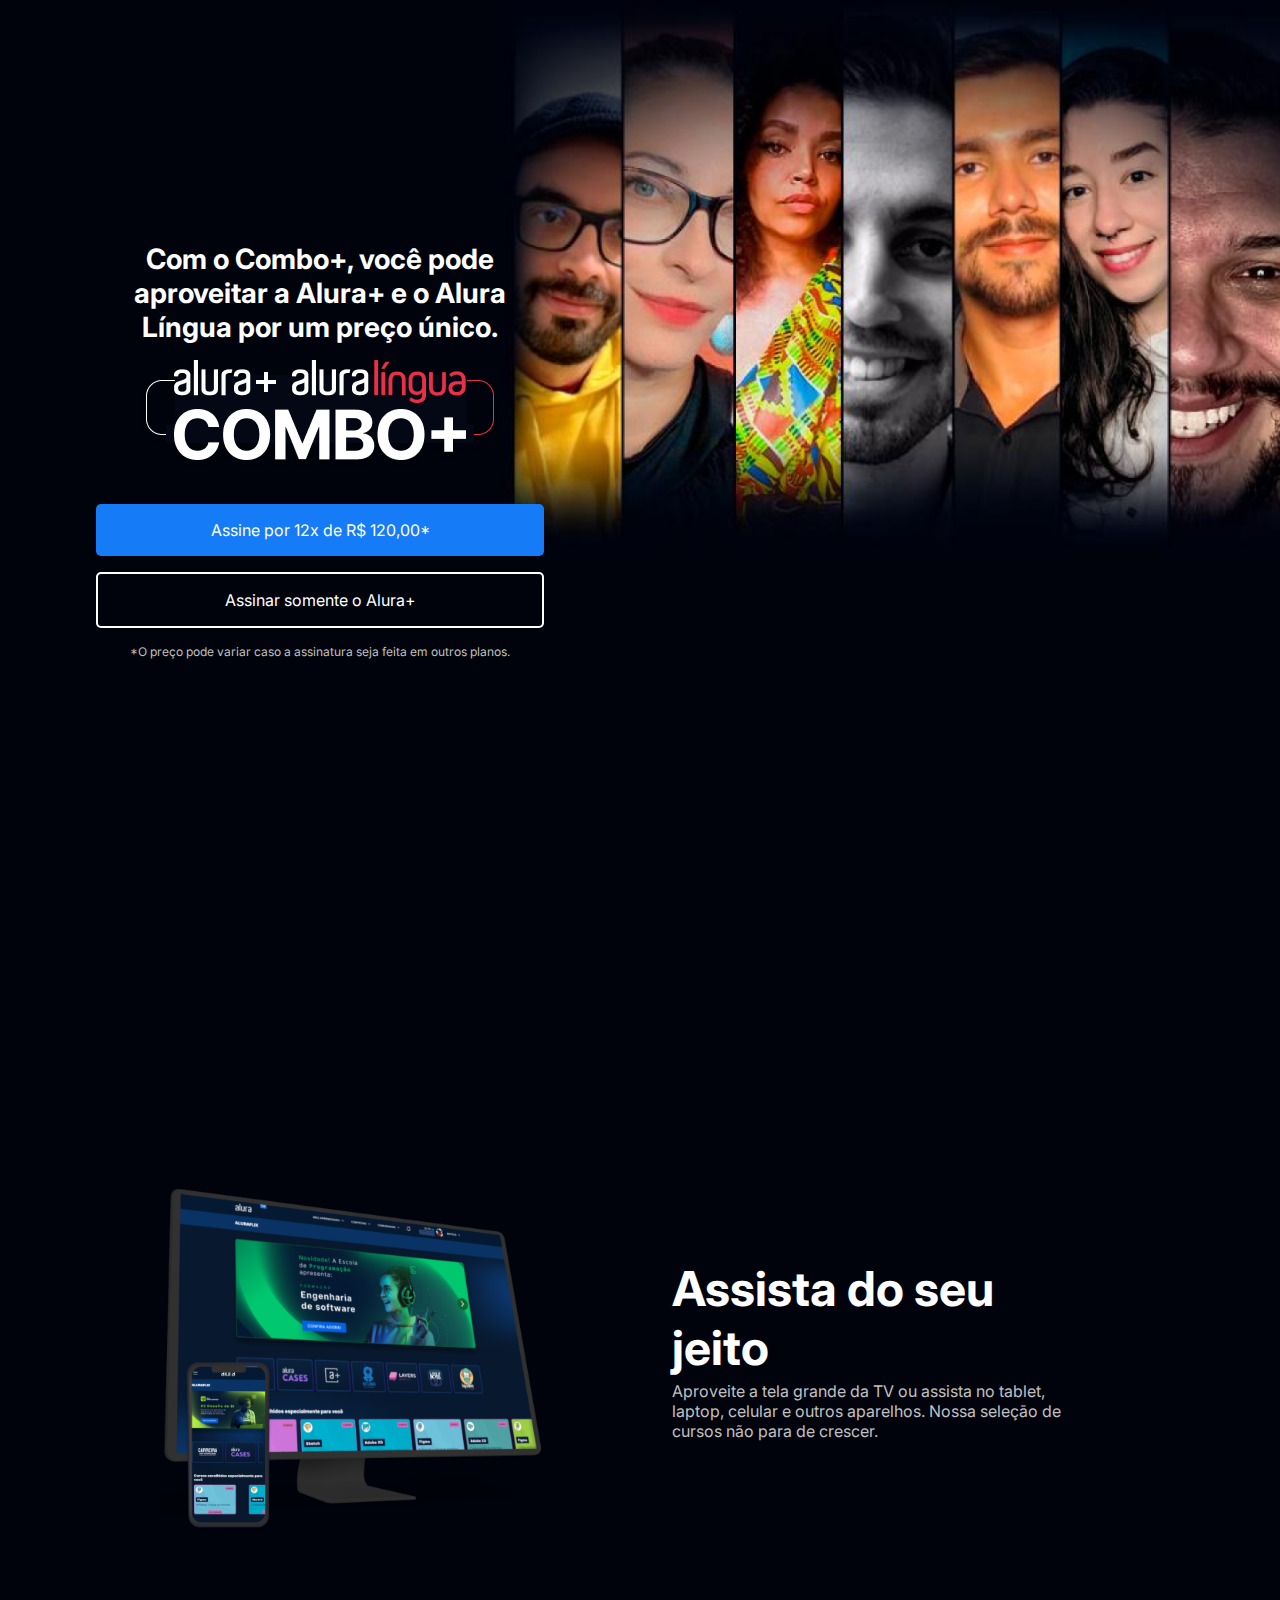
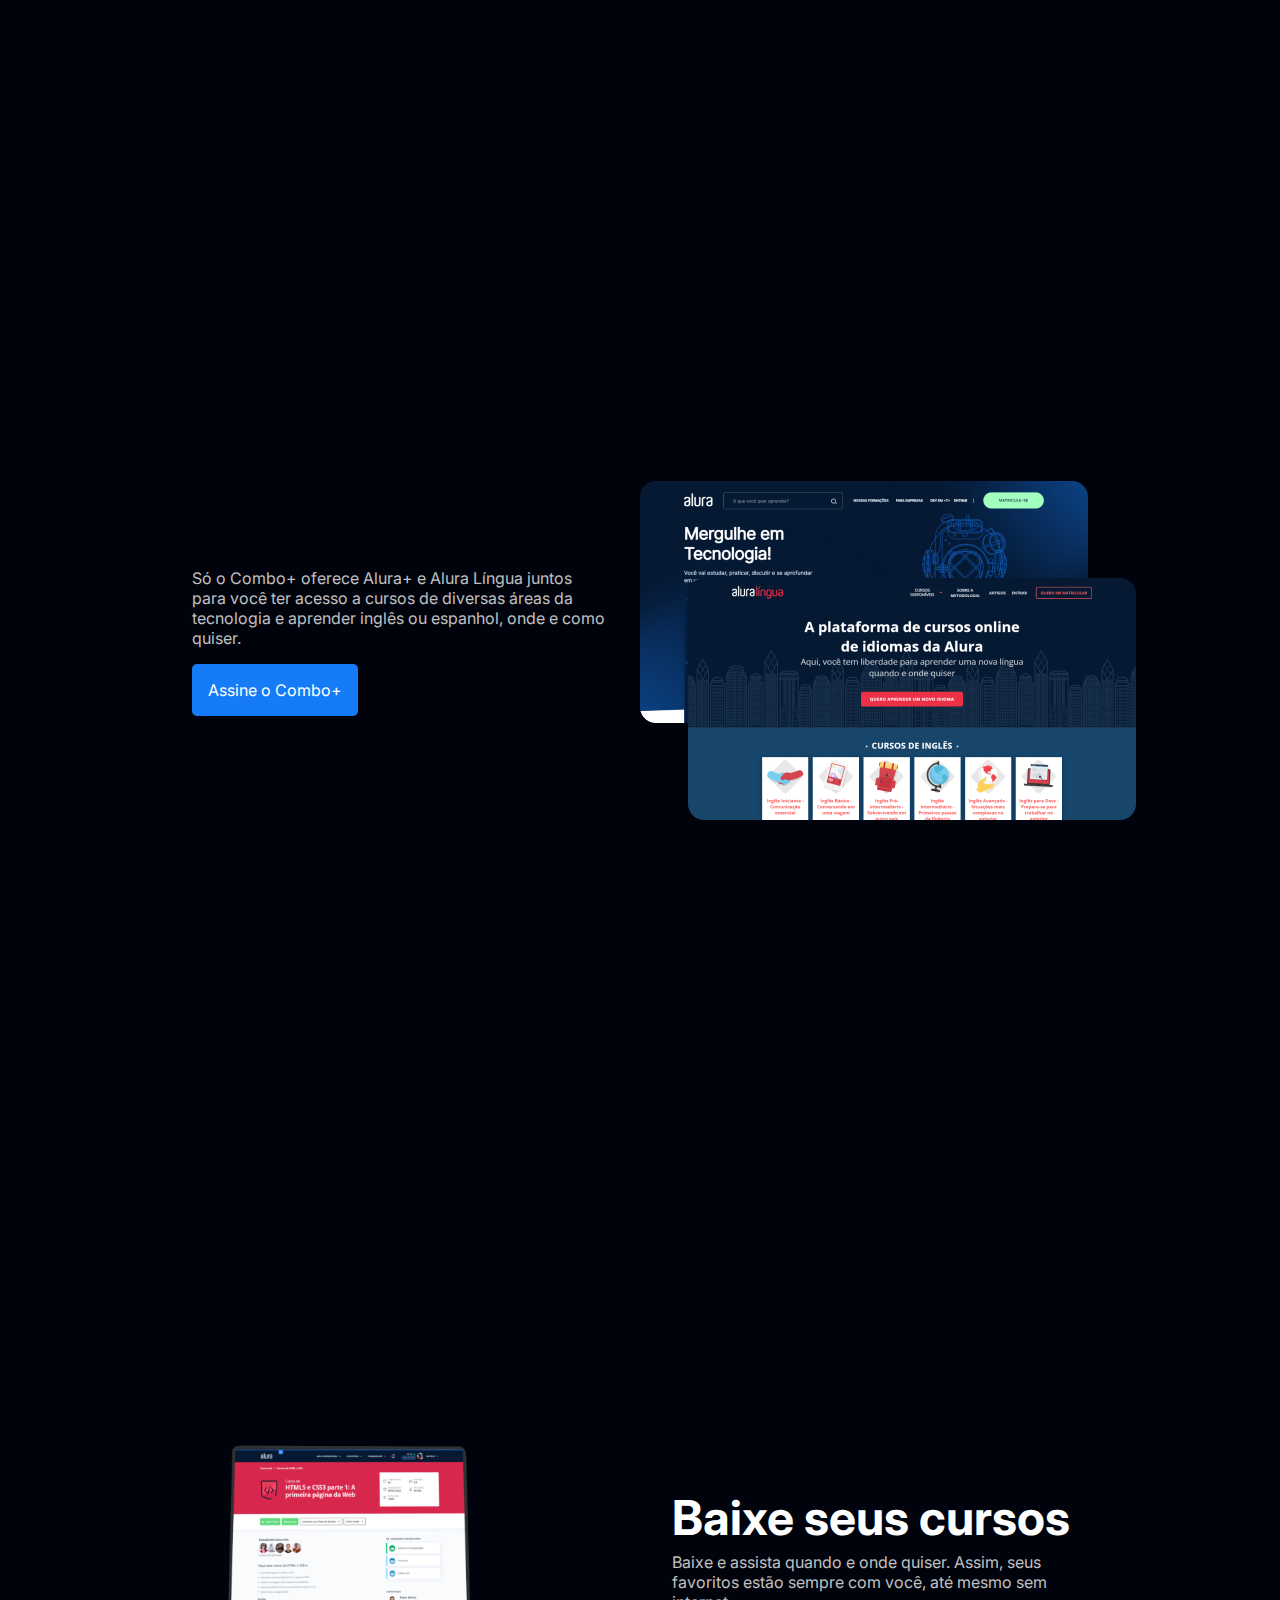
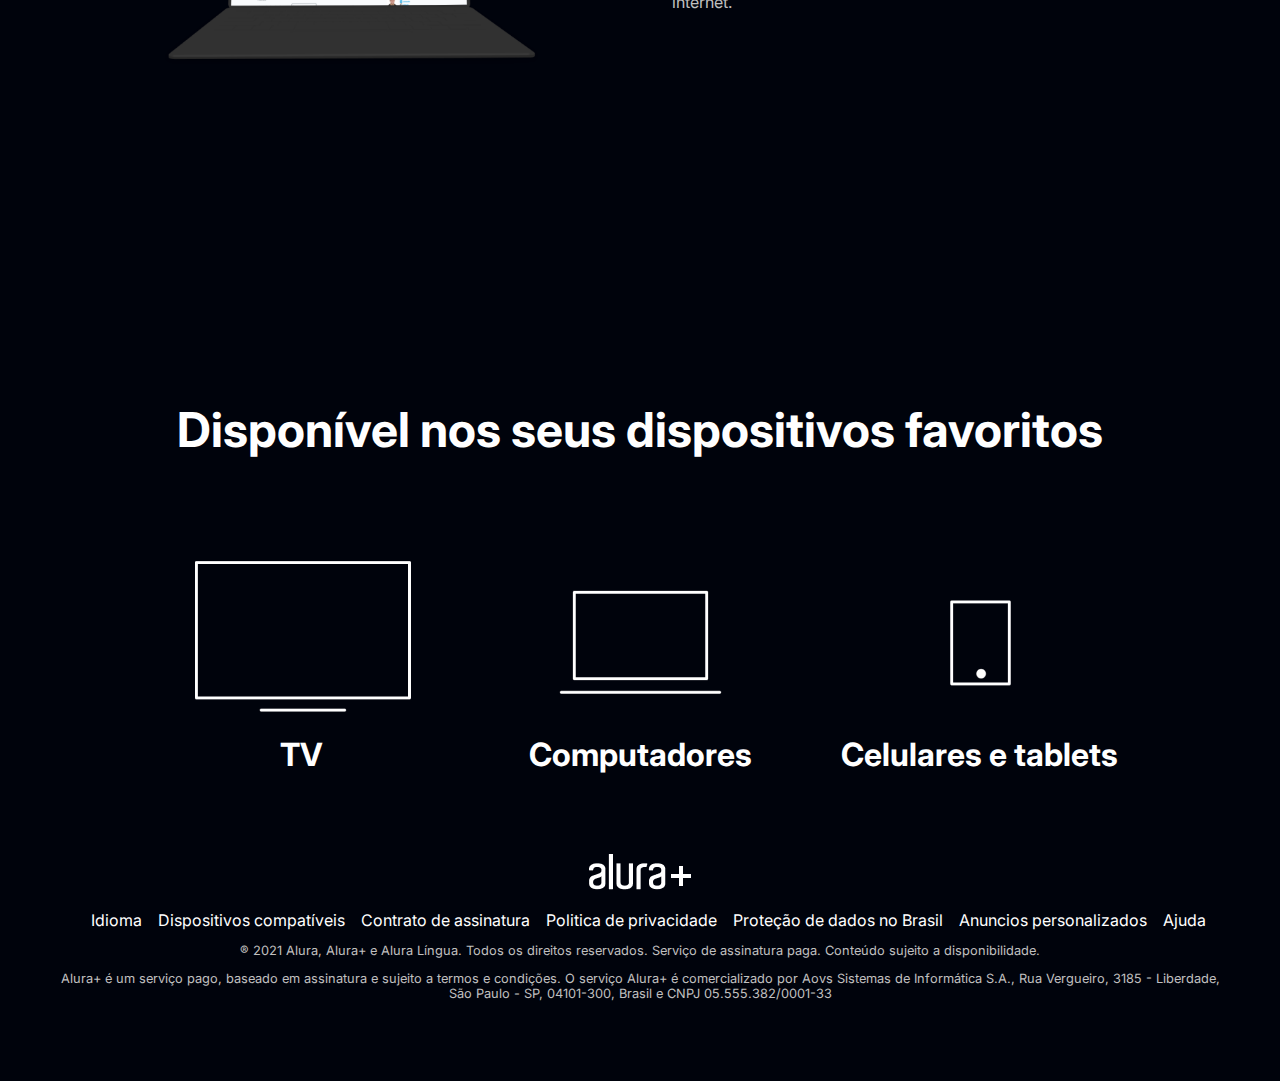
<file: index.html>
<!DOCTYPE html>
<html lang="pt-br">
<head>
    <meta charset="UTF-8">
    <meta http-equiv="X-UA-Compatible" content="IE=edge">
    <meta name="viewport" content="width=device-width, initial-scale=1.0">
    <title>Alura+</title>
    <link rel="stylesheet" href="./styles/styles.css">
</head>
<body>
    <section class="container principal">
        <div class="container__caixa">
            <h1 class="container__titulo">Com o Combo+, você pode aproveitar a Alura+ e o Alura Língua por um preço único.</h1>
            <img src="img/Combo.png" alt="O combo+ é a junção do alua+ e o alura línguas" class="container__imagem">
            <a href="www.alura.com.br" class="container__botao">Assine por 12x de R$ 120,00*</a>
            <a href="www.alura.com.br" class="container__botao botao_secundario">Assinar somente o Alura+</a>
            <p class="container__aviso">*O preço pode variar caso a assinatura seja feita em outros planos.</p>
        </div>
    </section>

    <section class="container secundario">
        <img src="img/Plataformas.png" alt="celular e computador com o alura plus abertos" class="secundario__imagem">
        <div class="container__descricao">
            <h2 class="descricao__titulo">Assista do seu jeito</h2>
            <p class="descricao__texto">Aproveite a tela grande da TV ou assista no tablet, laptop, celular e outros aparelhos. 
                Nossa seleção de cursos não para de crescer.</p>
        </div>
    </section>

    <section class="container secundario">
        <div class=container__descricao>
            <p class="descricao__texto">Só o Combo+ oferece Alura+ e 
                Alura Língua juntos para você ter acesso a cursos de diversas áreas da tecnologia e aprender inglês ou espanhol, onde e como quiser.</p>
            <a href="www.alura.com.br" class="container__botao secundario__botao">Assine o Combo+</a>
        </div>
        <img src="img/Telas.png" alt="Tela da alura plus e da alura língua">
    </section>

    <section class="container secundario">
        <img src="img/Notebook.png" alt="Notebook com um curso da alura aberto" class="secundario__imagem">
        <div class="container__descricao">
            <h1 class="descricao__titulo">Baixe seus cursos</h1>
            <p class="descricao__texto">Baixe e assista quando e onde quiser. 
                Assim, seus favoritos estão sempre com você, até mesmo sem internet.</p>
        </div>
    </section>

    <section class="dispositivos">
        <h2 class="dispositivos__titulo">Disponível nos seus dispositivos favoritos</h1>
        <ul class="dispositivos__lista">
            <li>
                <img src="img/tv.png" alt="vetor de uma televisão">
                <h3 class="lista__item">TV</h3>
            </li>
            <li>
                <img src="img/computador.png" alt="vetor de computador">
                <h3 class="lista__item">Computadores</h3>            
            </li>
            <li>
                <img src="img/celular.png" alt="vetor de um celular">               
                <h3 class="lista__item">Celulares e tablets</h3>            
            </li>
        </ul>
    </section>

    <footer class="rodape">
        <img src="img/Logo.png" alt="logo da Alura" class="rodape__logo">
        <ul class="rodape__lista">
            <li class="lista__link">
                <a href="#">Idioma</a>
            </li>
            <li class="lista__link">
                <a href="#">Dispositivos compatíveis</a>
            </li>
             <li class="lista__link">
                <a href="#">Contrato de assinatura</a>
            </li>
             <li class="lista__link">
                <a href="#">Politica de privacidade</a>
            </li>
            <li class="lista__link">
                <a href="#">Proteção de dados no Brasil</a>
            </li>
            <li class="lista__link">
                <a href="#">Anuncios personalizados</a>
            </li>
            <li class="lista__link">
                <a href="#">Ajuda</a>
            </li>
        </ul>
        <p class="rodape__texto">® 2021 Alura, Alura+ e Alura Língua. Todos os direitos reservados. 
            Serviço de assinatura paga. Conteúdo sujeito a disponibilidade.</p>
        <p class="rodape__texto">Alura+ é um serviço pago, baseado em assinatura e sujeito a termos e condições.
         O serviço Alura+ é comercializado por Aovs Sistemas de Informática S.A., 
Rua Vergueiro, 3185 - Liberdade, São Paulo - SP, 04101-300, Brasil e CNPJ 05.555.382/0001-33</p>


    </footer>
</body>
</html>
</file>
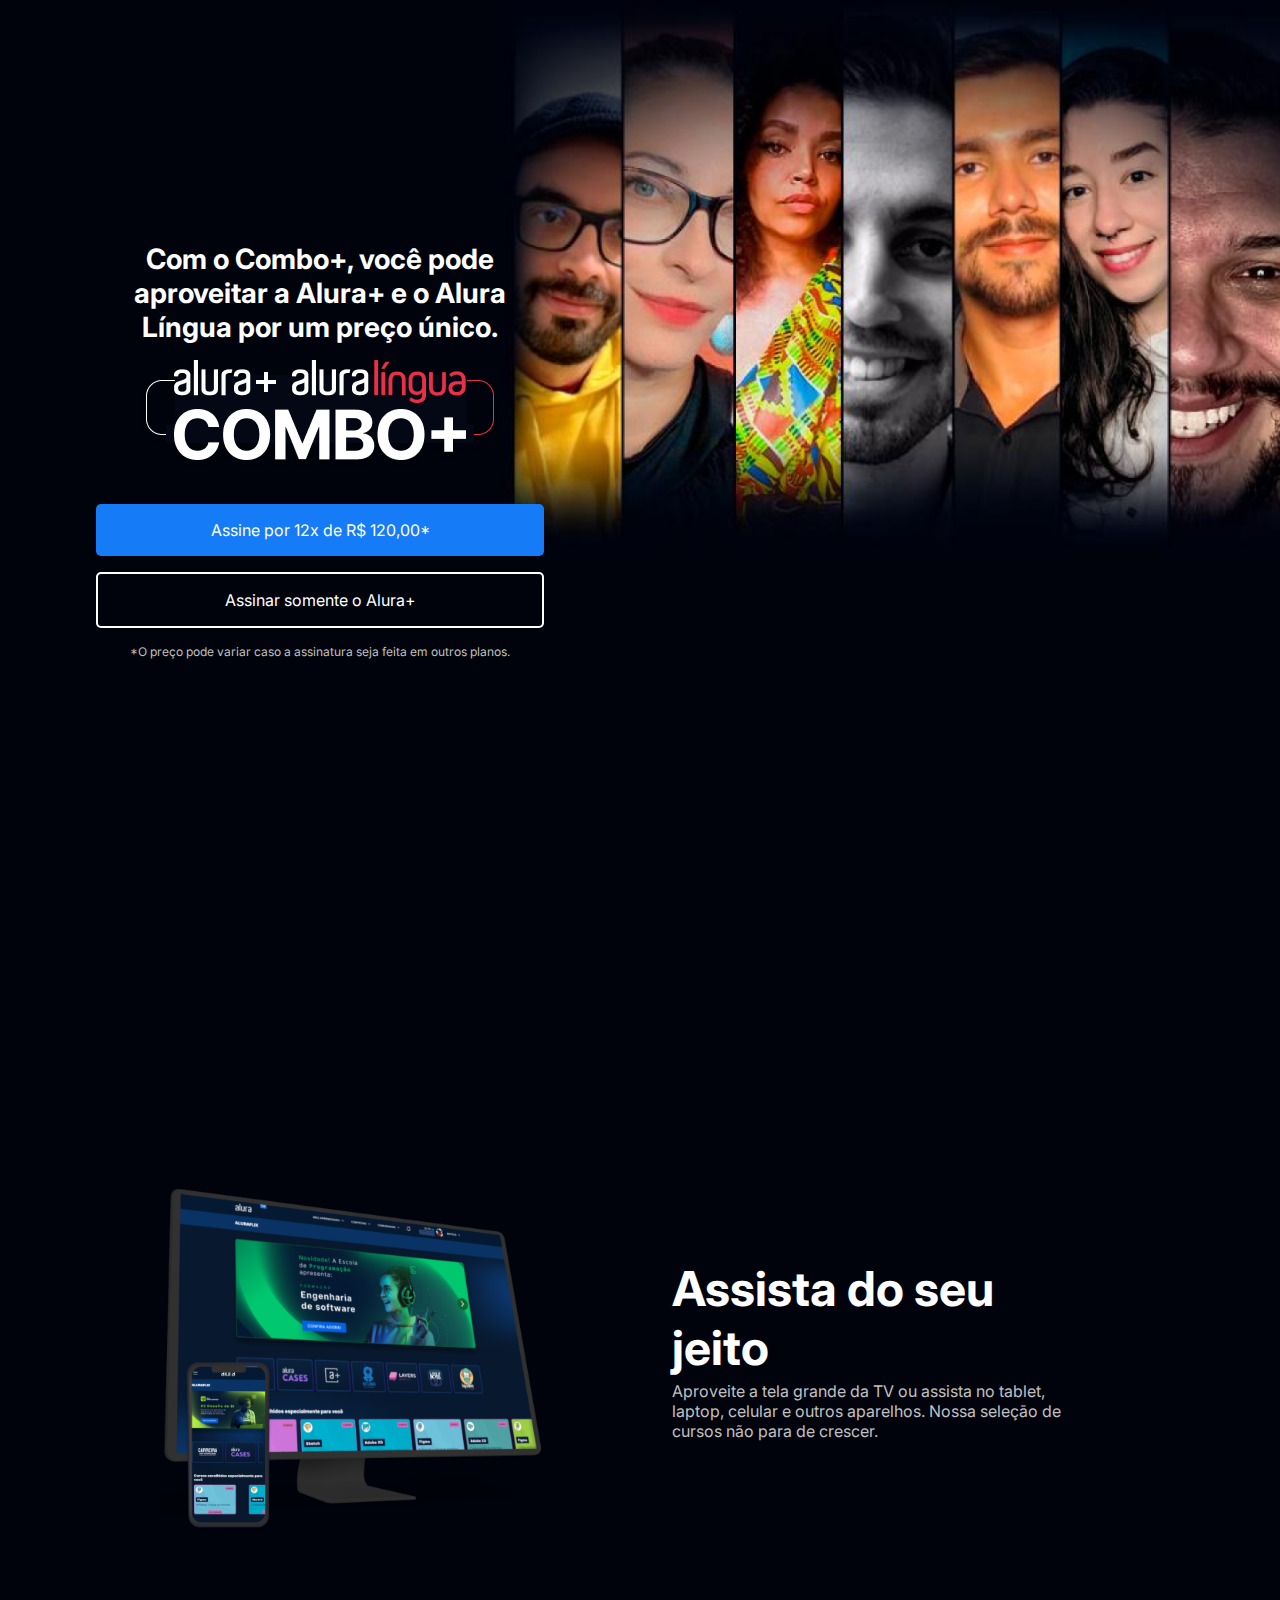
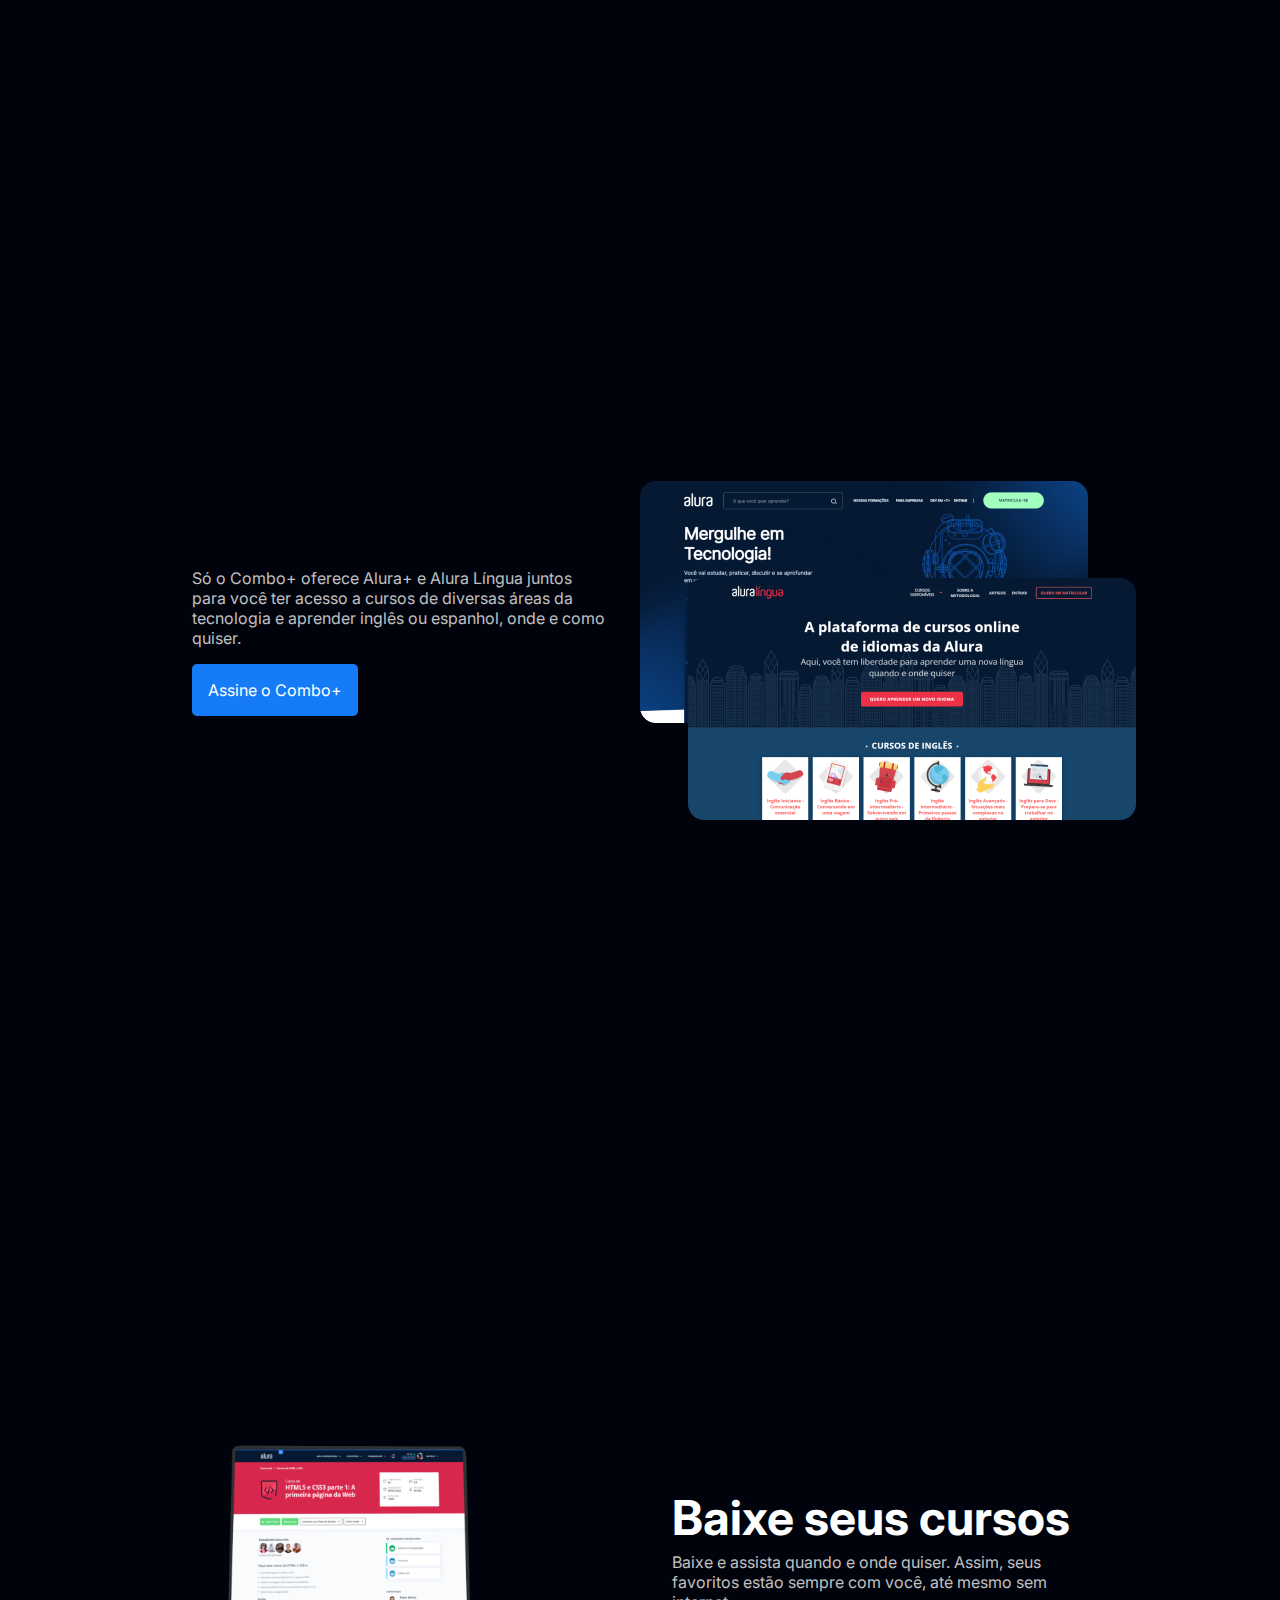
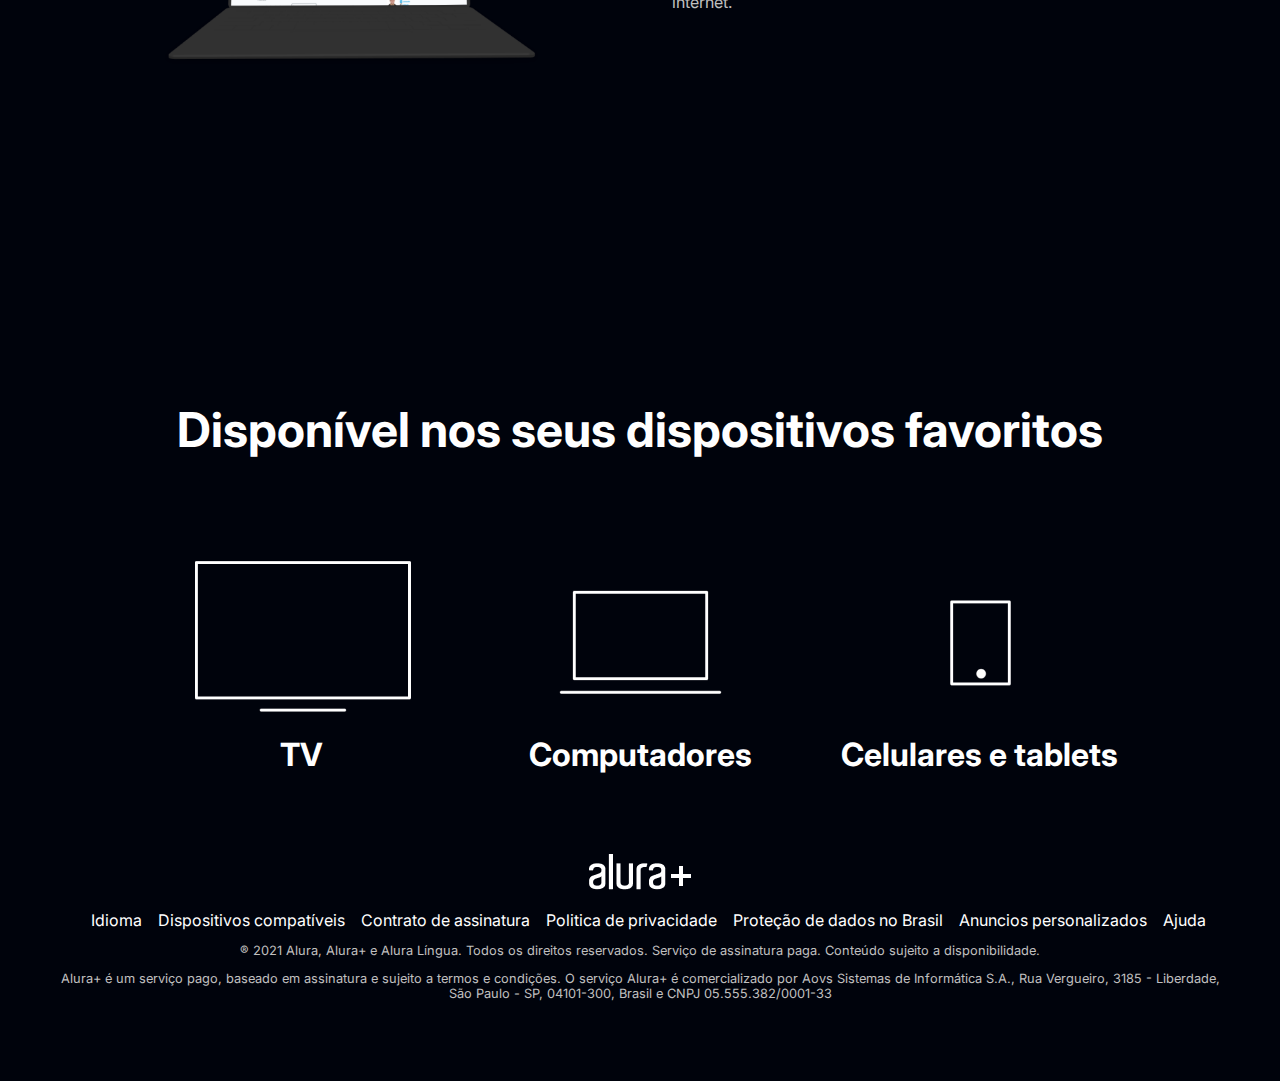
<file: alura+/index.html>
<!DOCTYPE html>
<html lang="pt-br">
<head>
    <meta charset="UTF-8">
    <meta http-equiv="X-UA-Compatible" content="IE=edge">
    <meta name="viewport" content="width=device-width, initial-scale=1.0">
    <title>Alura+</title>
    <link rel="stylesheet" href="/styles/styles.css">
</head>
<body>
    <section class="container principal">
        <div class="container__caixa">
            <h1 class="container__titulo">Com o Combo+, você pode aproveitar a Alura+ e o Alura Língua por um preço único.</h1>
            <img src="img/Combo.png" alt="O combo+ é a junção do alua+ e o alura línguas" class="container__imagem">
            <a href="www.alura.com.br" class="container__botao">Assine por 12x de R$ 120,00*</a>
            <a href="www.alura.com.br" class="container__botao botao_secundario">Assinar somente o Alura+</a>
            <p class="container__aviso">*O preço pode variar caso a assinatura seja feita em outros planos.</p>
        </div>
    </section>

    <section class="container secundario">
        <img src="img/Plataformas.png" alt="celular e computador com o alura plus abertos" class="secundario__imagem">
        <div class="container__descricao">
            <h2 class="descricao__titulo">Assista do seu jeito</h2>
            <p class="descricao__texto">Aproveite a tela grande da TV ou assista no tablet, laptop, celular e outros aparelhos. 
                Nossa seleção de cursos não para de crescer.</p>
        </div>
    </section>

    <section class="container secundario">
        <div class=container__descricao>
            <p class="descricao__texto">Só o Combo+ oferece Alura+ e 
                Alura Língua juntos para você ter acesso a cursos de diversas áreas da tecnologia e aprender inglês ou espanhol, onde e como quiser.</p>
            <a href="www.alura.com.br" class="container__botao secundario__botao">Assine o Combo+</a>
        </div>
        <img src="img/Telas.png" alt="Tela da alura plus e da alura língua">
    </section>

    <section class="container secundario">
        <img src="img/Notebook.png" alt="Notebook com um curso da alura aberto" class="secundario__imagem">
        <div class="container__descricao">
            <h1 class="descricao__titulo">Baixe seus cursos</h1>
            <p class="descricao__texto">Baixe e assista quando e onde quiser. 
                Assim, seus favoritos estão sempre com você, até mesmo sem internet.</p>
        </div>
    </section>

    <section class="dispositivos">
        <h2 class="dispositivos__titulo">Disponível nos seus dispositivos favoritos</h1>
        <ul class="dispositivos__lista">
            <li>
                <img src="img/tv.png" alt="vetor de uma televisão">
                <h3 class="lista__item">TV</h3>
            </li>
            <li>
                <img src="img/computador.png" alt="vetor de computador">
                <h3 class="lista__item">Computadores</h3>            
            </li>
            <li>
                <img src="img/celular.png" alt="vetor de um celular">               
                <h3 class="lista__item">Celulares e tablets</h3>            
            </li>
        </ul>
    </section>

    <footer class="rodape">
        <img src="img/Logo.png" alt="logo da Alura" class="rodape__logo">
        <ul class="rodape__lista">
            <li class="lista__link">
                <a href="#">Idioma</a>
            </li>
            <li class="lista__link">
                <a href="#">Dispositivos compatíveis</a>
            </li>
             <li class="lista__link">
                <a href="#">Contrato de assinatura</a>
            </li>
             <li class="lista__link">
                <a href="#">Politica de privacidade</a>
            </li>
            <li class="lista__link">
                <a href="#">Proteção de dados no Brasil</a>
            </li>
            <li class="lista__link">
                <a href="#">Anuncios personalizados</a>
            </li>
            <li class="lista__link">
                <a href="#">Ajuda</a>
            </li>
        </ul>
        <p class="rodape__texto">® 2021 Alura, Alura+ e Alura Língua. Todos os direitos reservados. 
            Serviço de assinatura paga. Conteúdo sujeito a disponibilidade.</p>
        <p class="rodape__texto">Alura+ é um serviço pago, baseado em assinatura e sujeito a termos e condições.
         O serviço Alura+ é comercializado por Aovs Sistemas de Informática S.A., 
Rua Vergueiro, 3185 - Liberdade, São Paulo - SP, 04101-300, Brasil e CNPJ 05.555.382/0001-33</p>


    </footer>
</body>
</html>
</file>
<file: styles/styles.css>
@import url('https://fonts.googleapis.com/css2?family=Inter:ital,opsz,wght@0,14..32,100..900;1,14..32,100..900&display=swap');

:root {
    --branco-principal:#FFFFFF;
    --cinza-secundario:#C0C0C0;
    --botao-azul:#167BF7;
    --cor-de-fundo: #00030C;
    --fonte-principal: 'Inter';
}

body {
    background-color: var(--cor-de-fundo);
    color: var(--branco-principal);
    font-family: var(--fonte-principal);
    font-size: 1rem;
    font-weight: 400;
}


* {
    margin: 0;
    padding: 0;
}

.principal {
    background-image: url("../img/Background.png");
    background-repeat: no-repeat;
    background-size: contain;   
    align-items: center;
    text-align: center;
}

.container {
    height: 100vh;
    display: grid;
    grid-template-columns: 50% 50%;
}

.container__caixa {
    margin: 0 6em;
    
}


.container__titulo {
    font-size: 1.75rem;
}

.container__imagem {
    margin: 1em 0 2em 0;
}

.container__botao {
    background-color: var(--botao-azul);
    color: var(--branco-principal);
    border-radius: 5px;
    padding: 1em;
    display: block;
    text-decoration: none;  
    margin-bottom: 1em;
    
}

.botao_secundario {
    background-color: transparent;
    border: 2px solid var(--branco-principal);
    
}

.container__aviso {
    font-size: 12px;
    color: var(--cinza-secundario);
}

.secundario {
    align-items: center;
    margin: 0 10em;
}
.secundario__imagem {
    width: 80%;
}

.descricao__titulo {
    font-weight: 700;
    font-size: 3rem;
    color: var(--branco-principal);
    margin-bottom: 0.1em;
}

.descricao__texto {
    color:var(--cinza-secundario)
}

.secundario__botao {
    display: inline-block;
    margin-top: 1em ;

}

.container__descricao {
    padding: 2em;
}

.dispositivos {
    text-align: center;

}

.dispositivos__lista {
    display: flex;
    justify-content: center;
    list-style-type: none;
    margin: 5em 0;
}

.dispositivos__titulo {
    font-size: 3rem;
    color: var(--branco-principal);

}

.lista__item {
    font-size: 2rem;
    color: var(--branco-principal);
}

.rodape{
    text-align: center;
    margin: 5em 3em;
}

.rodape__lista{
    color: var(--branco-principal);
    display: flex;
    justify-content: center;
    list-style: none;
    margin-top: 1em;
}

.lista__link a{
    text-decoration: none;
    color: var(--branco-principal);
    margin-left: 1em;
}

.rodape__texto{
    margin: 1em 0;
    color: var(--cinza-secundario);
    font-size: 0.8rem;
}

.lista__link a:hover{
    color: var(--botao-azul);
}

.container__botao:hover{
    color: var(--cor-de-fundo);
    padding: 4%;

}

.botao_secundario:hover{
    color:var(--botao-azul);
}

@media screen and (max-width: 768px) {
    .container {
        display: block;
        background-image: none;
    }

    .container__imagem{
        width: 50vw;
    }
    .container__caixa {
        margin: 2em 2em;
    }

    .secundario {
        margin: 0;
        text-align: center;
    }

    .secundario__imagem {
        width: 50vw;
    }
    .dispositivos__lista {
        display: block;
        align-items: center;
    }
    .rodape__lista {
        display: block;
        align-items: center;
    }
    
}
</file>
